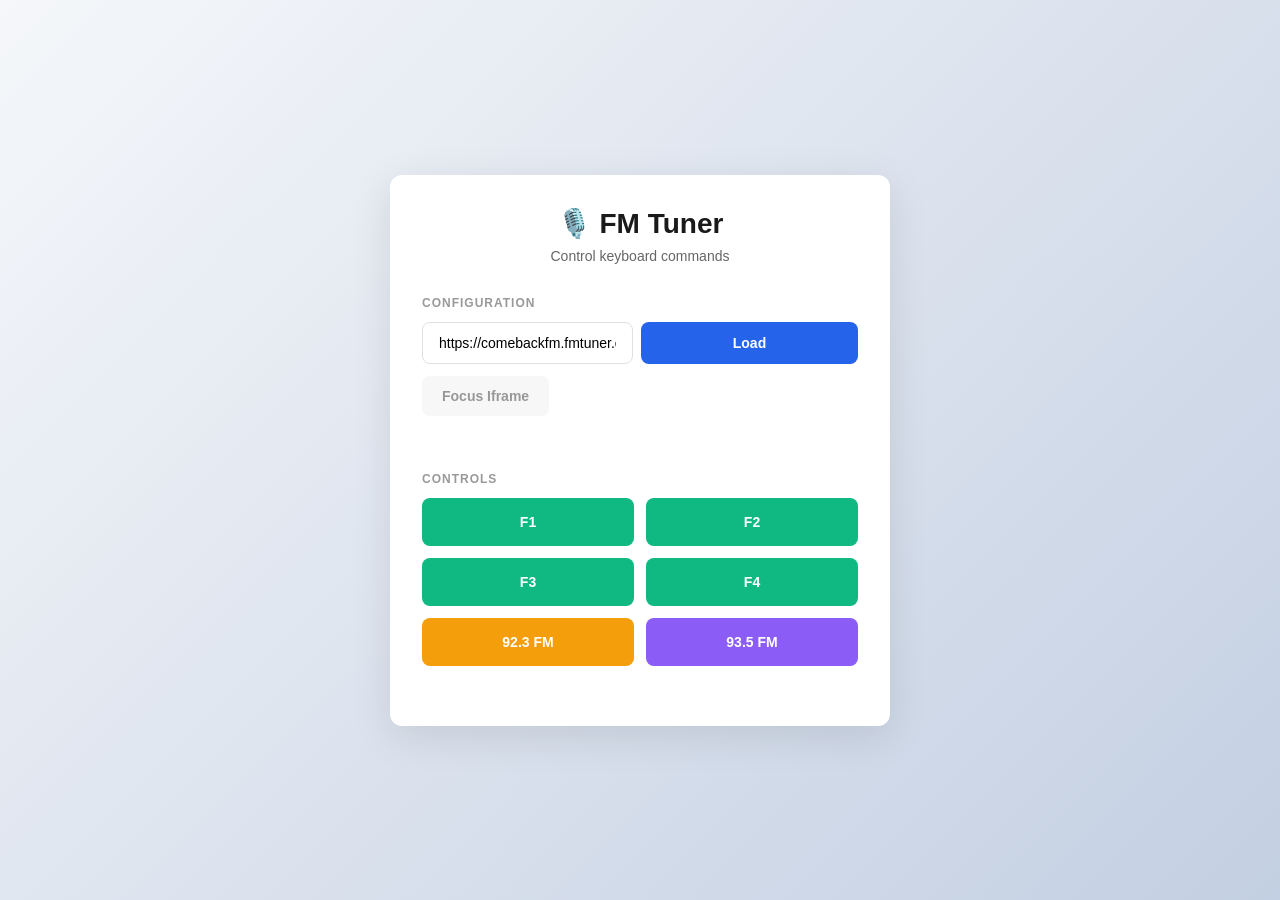
<file: index.html>
<!DOCTYPE html>
<html lang="en">
<head>
  <meta charset="UTF-8">
  <meta name="viewport" content="width=device-width, initial-scale=1.0">
  <title>FM Tuner Controller</title>
  <style>
    * {
      margin: 0;
      padding: 0;
      box-sizing: border-box;
    }
    body {
      font-family: -apple-system, BlinkMacSystemFont, 'Segoe UI', 'Helvetica Neue', sans-serif;
      background: linear-gradient(135deg, #f5f7fa 0%, #c3cfe2 100%);
      min-height: 100vh;
      display: flex;
      align-items: center;
      justify-content: center;
      padding: 20px;
    }
    .container {
      max-width: 500px;
      width: 100%;
    }
    .card {
      background: white;
      border-radius: 12px;
      box-shadow: 0 10px 40px rgba(0, 0, 0, 0.1);
      padding: 32px;
    }
    .header {
      text-align: center;
      margin-bottom: 32px;
    }
    .header h1 {
      font-size: 28px;
      font-weight: 700;
      color: #1a1a1a;
      margin-bottom: 8px;
    }
    .header p {
      font-size: 14px;
      color: #666;
    }
    .section {
      margin-bottom: 28px;
    }
    .section-title {
      font-size: 12px;
      font-weight: 600;
      text-transform: uppercase;
      letter-spacing: 1px;
      color: #999;
      margin-bottom: 12px;
    }
    .input-group {
      display: flex;
      gap: 8px;
      margin-bottom: 12px;
    }
    input {
      flex: 1;
      padding: 12px 16px;
      border: 1px solid #e0e0e0;
      border-radius: 8px;
      font-size: 14px;
      font-family: inherit;
      transition: border-color 0.3s, box-shadow 0.3s;
    }
    input:focus {
      outline: none;
      border-color: #2563EB;
      box-shadow: 0 0 0 3px rgba(37, 99, 235, 0.1);
    }
    .button {
      padding: 12px 20px;
      border: none;
      border-radius: 8px;
      font-size: 14px;
      font-weight: 600;
      cursor: pointer;
      transition: all 0.3s;
      font-family: inherit;
    }
    .button-primary {
      background: #2563EB;
      color: white;
      flex: 1;
    }
    .button-primary:hover {
      background: #1d4ed8;
      box-shadow: 0 4px 12px rgba(37, 99, 235, 0.3);
    }
    .button-primary:active {
      transform: scale(0.98);
    }
    .button-secondary {
      background: #f0f0f0;
      color: #333;
      flex: 1;
    }
    .button-secondary:hover {
      background: #e0e0e0;
    }
    .button-secondary:disabled {
      opacity: 0.5;
      cursor: not-allowed;
    }
    .button-secondary:disabled:hover {
      background: #f0f0f0;
    }
    .button-control {
      background: #10B981;
      color: white;
      padding: 16px 20px;
      flex: 1;
    }
    .button-control:hover {
      background: #059669;
      box-shadow: 0 4px 12px rgba(16, 185, 129, 0.3);
    }
    .button-control:active {
      transform: scale(0.98);
    }
    .button-frequency {
      background: #F59E0B;
      color: white;
      padding: 16px 20px;
      flex: 1;
    }
    .button-frequency:hover {
      background: #D97706;
      box-shadow: 0 4px 12px rgba(245, 158, 11, 0.3);
    }
    .button-frequency:active {
      transform: scale(0.98);
    }
    .button-frequency.alt {
      background: #8B5CF6;
    }
    .button-frequency.alt:hover {
      background: #7C3AED;
      box-shadow: 0 4px 12px rgba(139, 92, 246, 0.3);
    }
    .control-grid {
      display: grid;
      grid-template-columns: repeat(2, 1fr);
      gap: 12px;
    }
    .iframe-wrapper {
      width: 100%;
      height: 0;
      border-radius: 8px;
      overflow: hidden;
      transition: height 0.3s;
      margin-bottom: 28px;
    }
    .iframe-wrapper.loaded {
      height: 500px;
    }
    iframe {
      width: 100%;
      height: 100%;
      border: none;
    }
    .status {
      position: fixed;
      top: 20px;
      right: 20px;
      padding: 14px 20px;
      border-radius: 8px;
      font-size: 14px;
      font-weight: 500;
      opacity: 0;
      transition: opacity 0.3s;
      pointer-events: none;
      z-index: 1000;
    }
    .status.show {
      opacity: 1;
      pointer-events: auto;
    }
    .status-success {
      background: #10B981;
      color: white;
      box-shadow: 0 4px 12px rgba(16, 185, 129, 0.3);
    }
    .status-error {
      background: #EF4444;
      color: white;
      box-shadow: 0 4px 12px rgba(239, 68, 68, 0.3);
    }
    @media (max-width: 600px) {
      .card {
        padding: 24px;
      }
      .header h1 {
        font-size: 24px;
      }
      .iframe-wrapper.loaded {
        height: 400px;
      }
    }
  </style>
</head>
<body>
  <div class="container">
    <div class="card">
      <div class="header">
        <h1>🎙️ FM Tuner</h1>
        <p>Control keyboard commands</p>
      </div>
      <div class="section">
        <div class="section-title">Configuration</div>
        <div class="input-group">
          <input 
            type="text" 
            id="iframeUrl" 
            value="https://comebackfm.fmtuner.org/" 
            placeholder="Enter URL"
          >
          <button class="button button-primary" onclick="loadIframe()">Load</button>
        </div>
        <button class="button button-secondary" id="focusBtn" onclick="focusIframe()" disabled>
          Focus Iframe
        </button>
      </div>
      <div class="iframe-wrapper" id="iframeContainer"></div>
      <div class="section">
        <div class="section-title">Controls</div>
        <div class="control-grid">
          <button class="button button-control" onclick="dispatchKey(112, 'F1')">F1</button>
          <button class="button button-control" onclick="dispatchKey(113, 'F2')">F2</button>
          <button class="button button-control" onclick="dispatchKey(114, 'F3')">F3</button>
          <button class="button button-control" onclick="dispatchKey(115, 'F4')">F4</button>
          <button class="button button-frequency" onclick="tuneFrequency('92.3')">92.3 FM</button>
          <button class="button button-frequency alt" onclick="tuneFrequency('93.5')">93.5 FM</button>
        </div>
      </div>
    </div>
  </div>
  <div class="status" id="status"></div>
  <script>
    let iframeElement = null;
    let iframeLoaded = false;
    function showStatus(message, type = 'success') {
      const statusEl = document.getElementById('status');
      statusEl.textContent = message;
      statusEl.className = `status show status-${type}`;
      setTimeout(() => {
        statusEl.classList.remove('show');
      }, 3000);
    }
    function loadIframe() {
      const url = document.getElementById('iframeUrl').value.trim();
      if (!url) {
        showStatus('Please enter a valid URL', 'error');
        return;
      }
      const container = document.getElementById('iframeContainer');
      container.innerHTML = '';
      iframeElement = document.createElement('iframe');
      iframeElement.src = url;
      iframeElement.setAttribute('sandbox', 'allow-same-origin allow-scripts allow-forms allow-popups');
      iframeElement.onload = function() {
        iframeLoaded = true;
        document.getElementById('focusBtn').disabled = false;
        showStatus('Iframe loaded successfully', 'success');
        container.classList.add('loaded');
      };
      iframeElement.onerror = function() {
        showStatus('Failed to load iframe', 'error');
      };
      container.appendChild(iframeElement);
    }
    function focusIframe() {
      if (!iframeLoaded || !iframeElement) {
        showStatus('Iframe not loaded', 'error');
        return;
      }
      try {
        iframeElement.focus();
        showStatus('Iframe focused', 'success');
      } catch (error) {
        showStatus('Failed to focus iframe', 'error');
      }
    }
    function dispatchKey(keyCode, keyName) {
      if (!iframeLoaded || !iframeElement) {
        showStatus('Iframe not loaded', 'error');
        return;
      }
      try {
        iframeElement.contentWindow.postMessage(
          {
            type: 'simulateKeyPress',
            keyCode: keyCode,
            keyName: keyName,
            key: keyName,
            bubbles: true,
            cancelable: true
          },
          '*'
        );
        showStatus(`${keyName} dispatched`, 'success');
      } catch (error) {
        showStatus(`Error dispatching ${keyName}`, 'error');
      }
    }
    function tuneFrequency(frequency) {
      if (!iframeLoaded || !iframeElement) {
        showStatus('Iframe not loaded', 'error');
        return;
      }
      try {
        iframeElement.contentWindow.postMessage(
          { 
            type: 'scrollAndFocus',
            frequency: frequency
          },
          '*'
        );
        setTimeout(() => {
          showStatus(`Tuning to ${frequency} FM`, 'success');
        }, 500);
      } catch (error) {
        showStatus(`Error tuning frequency`, 'error');
      }
    }
    document.addEventListener('keydown', function(event) {
      const keyMap = {
        'F1': function() { dispatchKey(112, 'F1'); },
        'F2': function() { dispatchKey(113, 'F2'); },
        'F3': function() { dispatchKey(114, 'F3'); },
        'F4': function() { dispatchKey(115, 'F4'); }
      };
      if (keyMap[event.key]) {
        event.preventDefault();
        keyMap[event.key]();
      }
    });
  </script>
</body>
</html>
</file>
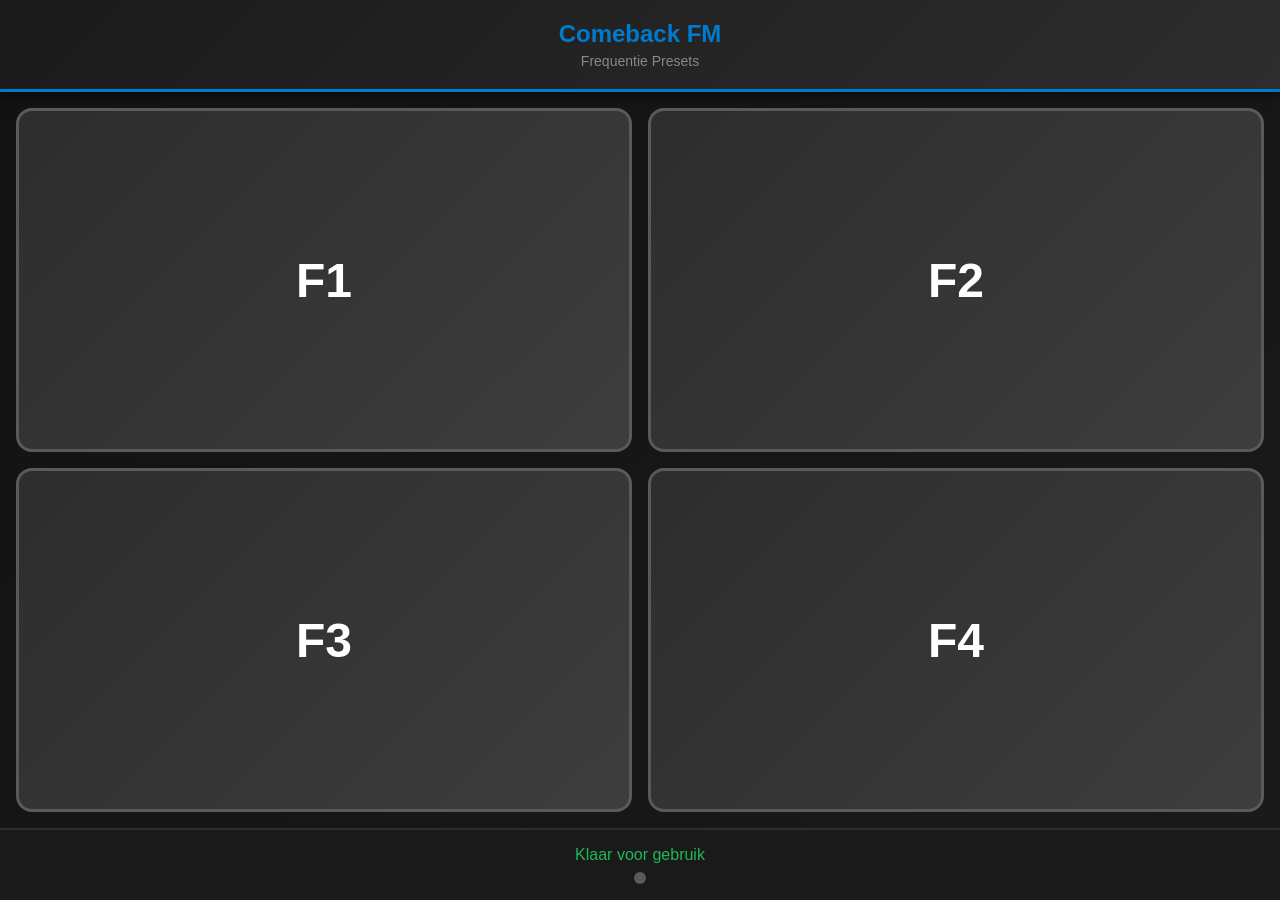
<file: Comeback FM - Preset Knoppen.html>
<!DOCTYPE html>
<html lang="nl">
<head>
    <meta charset="UTF-8">
    <meta name="viewport" content="width=device-width, initial-scale=1.0, user-scalable=no">
    <title>Comeback FM - Presets</title>
    <style>
        * {
            margin: 0;
            padding: 0;
            box-sizing: border-box;
        }

        body {
            font-family: 'Roboto', -apple-system, BlinkMacSystemFont, sans-serif;
            background: linear-gradient(135deg, #121212 0%, #1a1a1a 100%);
            color: #ffffff;
            height: 100vh;
            display: flex;
            flex-direction: column;
            overflow: hidden;
        }

        .header {
            background: linear-gradient(135deg, #1a1a1a 0%, #2d2d2d 100%);
            padding: 20px;
            text-align: center;
            box-shadow: 0 4px 12px rgba(0, 0, 0, 0.5);
            border-bottom: 3px solid #007ACC;
        }

        .header h1 {
            font-size: 24px;
            font-weight: 700;
            color: #007ACC;
            margin-bottom: 5px;
        }

        .header p {
            font-size: 14px;
            color: #888;
        }

        .button-container {
            flex: 1;
            display: grid;
            grid-template-columns: 1fr 1fr;
            grid-template-rows: 1fr 1fr;
            gap: 16px;
            padding: 16px;
        }

        .preset-button {
            background: linear-gradient(135deg, #2d2d2d 0%, #3d3d3d 100%);
            border: 3px solid #5A5A5A;
            border-radius: 16px;
            color: #ffffff;
            font-size: 48px;
            font-weight: 700;
            cursor: pointer;
            transition: all 0.3s ease;
            display: flex;
            align-items: center;
            justify-content: center;
            min-height: 150px;
            position: relative;
            overflow: hidden;
            touch-action: manipulation;
            user-select: none;
            -webkit-tap-highlight-color: transparent;
        }

        .preset-button::before {
            content: '';
            position: absolute;
            top: 0;
            left: 0;
            right: 0;
            bottom: 0;
            background: radial-gradient(circle at center, rgba(0, 122, 204, 0.1) 0%, transparent 70%);
            opacity: 0;
            transition: opacity 0.3s;
        }

        .preset-button:hover::before {
            opacity: 1;
        }

        .preset-button:active {
            transform: scale(0.95);
            border-color: #1DB954;
            box-shadow: 0 0 30px rgba(29, 185, 84, 0.5), inset 0 0 20px rgba(29, 185, 84, 0.2);
        }

        .preset-button.pressed {
            background: linear-gradient(135deg, #007ACC 0%, #0099ff 100%);
            border-color: #1DB954;
            box-shadow: 0 0 40px rgba(29, 185, 84, 0.6), inset 0 0 30px rgba(29, 185, 84, 0.3);
            animation: pressEffect 0.5s ease;
        }

        @keyframes pressEffect {
            0% {
                transform: scale(1);
            }
            50% {
                transform: scale(0.95);
            }
            100% {
                transform: scale(1);
            }
        }

        .status-bar {
            background: #1a1a1a;
            padding: 16px 20px;
            text-align: center;
            border-top: 2px solid #2d2d2d;
            min-height: 70px;
            display: flex;
            flex-direction: column;
            align-items: center;
            justify-content: center;
        }

        .status-message {
            font-size: 16px;
            font-weight: 500;
            color: #1DB954;
            opacity: 0;
            transition: opacity 0.3s;
        }

        .status-message.show {
            opacity: 1;
            animation: fadeInOut 3s ease;
        }

        @keyframes fadeInOut {
            0%, 100% { opacity: 0; }
            10%, 90% { opacity: 1; }
        }

        .status-indicator {
            width: 12px;
            height: 12px;
            background: #5A5A5A;
            border-radius: 50%;
            margin-top: 8px;
            transition: all 0.3s;
        }

        .status-indicator.active {
            background: #1DB954;
            box-shadow: 0 0 12px rgba(29, 185, 84, 0.8);
            animation: pulse 2s infinite;
        }

        @keyframes pulse {
            0%, 100% {
                opacity: 1;
                transform: scale(1);
            }
            50% {
                opacity: 0.6;
                transform: scale(1.2);
            }
        }

        .loading {
            font-size: 14px;
            color: #888;
            margin-top: 5px;
        }

        @media (max-width: 480px) {
            .preset-button {
                font-size: 36px;
                min-height: 120px;
            }
            
            .header h1 {
                font-size: 20px;
            }
        }

        @media (orientation: landscape) and (max-height: 500px) {
            .header {
                padding: 12px;
            }
            
            .header h1 {
                font-size: 18px;
                margin-bottom: 2px;
            }
            
            .header p {
                font-size: 12px;
            }
            
            .button-container {
                gap: 12px;
                padding: 12px;
            }
            
            .preset-button {
                font-size: 32px;
                min-height: 80px;
            }
            
            .status-bar {
                padding: 10px;
                min-height: 50px;
            }
        }
    </style>
</head>
<body>
    <div class="header">
        <h1>Comeback FM</h1>
        <p>Frequentie Presets</p>
    </div>

    <div class="button-container">
        <button class="preset-button" data-preset="F1" onclick="activatePreset('F1')">
            F1
        </button>
        <button class="preset-button" data-preset="F2" onclick="activatePreset('F2')">
            F2
        </button>
        <button class="preset-button" data-preset="F3" onclick="activatePreset('F3')">
            F3
        </button>
        <button class="preset-button" data-preset="F4" onclick="activatePreset('F4')">
            F4
        </button>
    </div>

    <div class="status-bar">
        <div class="status-message" id="statusMessage">Klaar voor gebruik</div>
        <div class="status-indicator" id="statusIndicator"></div>
    </div>

    <script>
        const SERVER_URL = 'https://comebackfm.fmtuner.org';
        let isProcessing = false;

        async function activatePreset(preset) {
            if (isProcessing) return;
            
            isProcessing = true;
            const button = document.querySelector(`[data-preset="${preset}"]`);
            const statusMessage = document.getElementById('statusMessage');
            const statusIndicator = document.getElementById('statusIndicator');

            // Visual feedback
            button.classList.add('pressed');
            statusIndicator.classList.add('active');
            
            try {
                showStatus(`${preset} wordt geactiveerd...`);
                
                // Try different API endpoints that might work with the FM tuner
                const endpoints = [
                    `${SERVER_URL}/api?preset=${preset}`,
                    `${SERVER_URL}/api/preset/${preset}`,
                    `${SERVER_URL}/?preset=${preset}`,
                    `${SERVER_URL}/preset?id=${preset}`,
                    `${SERVER_URL}/api/tune?preset=${preset}`
                ];

                let success = false;
                
                // Try each endpoint
                for (const endpoint of endpoints) {
                    try {
                        const response = await fetch(endpoint, {
                            method: 'GET',
                            mode: 'no-cors', // Allow cross-origin requests
                            cache: 'no-cache'
                        });
                        
                        // With no-cors, we can't read the response, but the request is sent
                        success = true;
                        break;
                    } catch (err) {
                        console.log(`Trying next endpoint...`);
                    }
                }

                // Also try POST requests
                if (!success) {
                    try {
                        await fetch(`${SERVER_URL}/api`, {
                            method: 'POST',
                            mode: 'no-cors',
                            headers: {
                                'Content-Type': 'application/json',
                            },
                            body: JSON.stringify({ preset: preset })
                        });
                        success = true;
                    } catch (err) {
                        console.log('POST request attempted');
                    }
                }

                // Show success message (we assume it worked since request was sent)
                showStatus(`✓ ${preset} geactiveerd!`);
                
                // Keep the visual feedback for a bit longer
                setTimeout(() => {
                    button.classList.remove('pressed');
                }, 800);

            } catch (error) {
                console.error('Error:', error);
                showStatus(`⚠ Fout bij ${preset}`);
                button.classList.remove('pressed');
            } finally {
                setTimeout(() => {
                    statusIndicator.classList.remove('active');
                    isProcessing = false;
                }, 2000);
            }
        }

        function showStatus(message) {
            const statusMessage = document.getElementById('statusMessage');
            statusMessage.textContent = message;
            statusMessage.classList.remove('show');
            
            // Trigger reflow to restart animation
            void statusMessage.offsetWidth;
            
            statusMessage.classList.add('show');
        }

        // Keyboard support for testing
        document.addEventListener('keydown', (e) => {
            const keyMap = {
                '1': 'F1',
                '2': 'F2',
                '3': 'F3',
                '4': 'F4'
            };
            
            if (keyMap[e.key]) {
                activatePreset(keyMap[e.key]);
            }
        });

        // Initialize
        window.addEventListener('load', () => {
            showStatus('Klaar voor gebruik');
        });

        // Prevent accidental zoom on double-tap
        let lastTouchEnd = 0;
        document.addEventListener('touchend', (event) => {
            const now = Date.now();
            if (now - lastTouchEnd <= 300) {
                event.preventDefault();
            }
            lastTouchEnd = now;
        }, false);
    </script>
</body>
</html>
</file>
